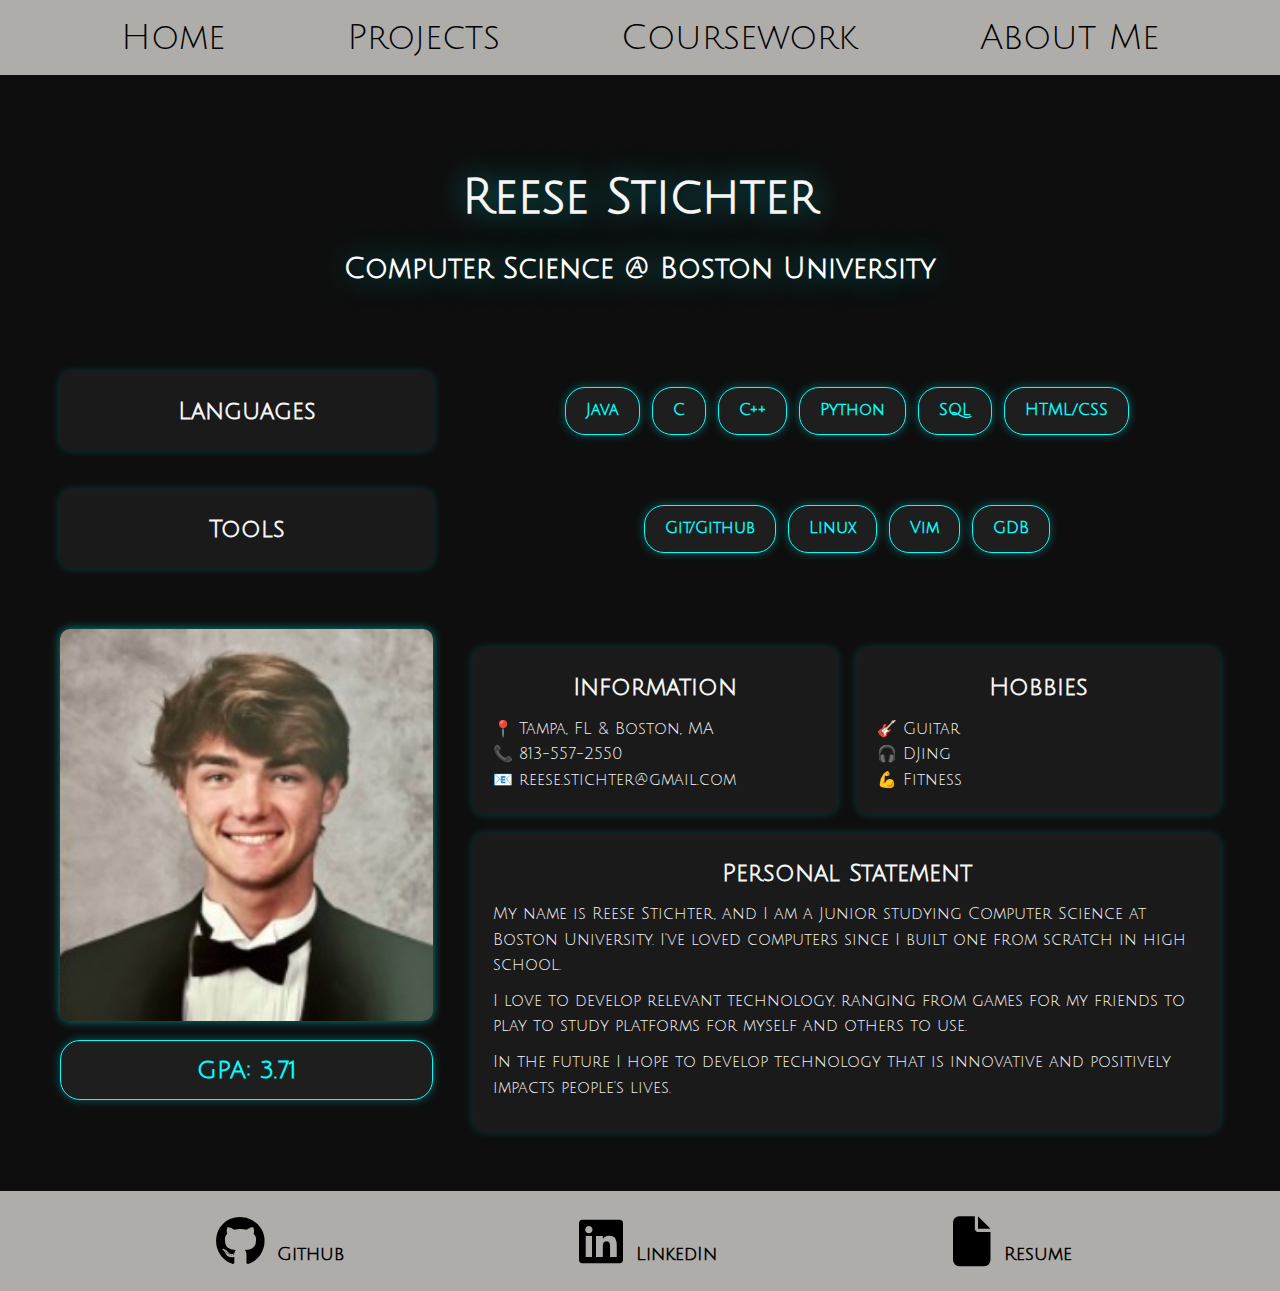
<file: aboutme/index.html>
<!DOCTYPE html>
<html lang="en">

<head>
  <!--Code to allow viewport and title to show, link stylesheet and load font-->
  <meta charset="UTF-8">
  <meta name="viewport" content="width=device-width, initial-scale=1.0">
  <title>About Me</title>

  <link rel="stylesheet" href="https://cdnjs.cloudflare.com/ajax/libs/font-awesome/6.5.0/css/all.min.css">
  <link href="https://fonts.googleapis.com/css2?family=Julius+Sans+One&display=swap" rel="stylesheet">
  <link rel="stylesheet" href="style.css">

  
</head>

<body>

  <header>
  <!--Header code for the fixed header-->
    <nav class="perm-header">
      <ul class="page-links">
        <li><a href="../index.html">Home</a></li>
        <li><a href="../projects/index.html">Projects</a></li>
        <li><a href="../coursework/index.html">Coursework</a></li>
        <li><a href="index.html">About Me</a></li>
      </ul>
    </nav>
  </header>

  <main>
    <!--Main code for the fixed header-->
    <div class="info-section">
      <h1>Reese Stichter</h1>
      <h2>Computer Science @ Boston University</h2>
    </div>
    <!--End of info section-->


    <!--Now begin grid for cards-->
    <section class="about-container">

      <div class="card">
        <h2 class="skill-title">Languages</h2>
      </div>
      <div class="skill-group">
        <span class="skill-button">Java</span>
        <span class="skill-button">C</span>
        <span class="skill-button">C++</span>
        <span class="skill-button">Python</span>
        <span class="skill-button">SQL</span>
        <span class="skill-button">HTML/CSS</span>
      </div>

      <div class="card">
        <h2 class="skill-title">Tools</h2>
      </div>
      <div class="skill-group">
        <span class="skill-button">Git/Github</span>
        <span class="skill-button">Linux</span>
        <span class="skill-button">Vim</span>
        <span class="skill-button">GDB</span>
      </div>

      <div>
        <img src="reese-headshot.png" alt="Reese Stichter Photo" class="profile-pic">
        <h3 class="skill-button">GPA: 3.71</h3>
      </div>

      <div class="card-section">

        <!--Information card-->
        <div class="card">
          <h3>Information</h3>
          <p>📍 Tampa, FL & Boston, MA</p>
          <p>📞 813-557-2550</p>
          <p>📧 reese.stichter@gmail.com</p>
        </div>

        <!--Hobbies card-->
        <div class="card">
          <h3>Hobbies</h3>
          <p>🎸 Guitar<br>🎧 DJing<br>💪 Fitness</p>
        </div>

        <!--Personal Paragraph card-->
        <div class="card">
          <h3>Personal Statement</h3>
          <div class="intro">
            <p>My name is Reese Stichter, and I am a Junior studying Computer Science at Boston University. I've loved computers since I built one from scratch in high school.<br></p>
            <p>I love to develop relevant technology, ranging from games for my friends to play to study platforms for myself and others to use.<br></p>
            <p>In the future I hope to develop technology that is innovative and positively impacts people's lives.</p>
          </div>
        </div>


      </div>
      <!--End of cards-->
    </section>
    <!--End of text areas-->
  </main>

  <footer>
        <!--Need Link section for GITHUB, LINKEDIN-->
        <div class="links">

            <a href="https://github.com/reesestic" target="_blank">
                <i class="fab fa-github"></i> 
                Github
            </a>

            <a href="https://www.linkedin.com/in/reese-stichter/" target="_blank">
                <i class="fab fa-linkedin"></i>
                LinkedIn
            </a>

            <a href="../Resume.pdf" target="_blank">
                <i class="fas fa-file"></i>   
                Resume
            </a>

        </div>
    </footer>

</body>

</html>
</file>
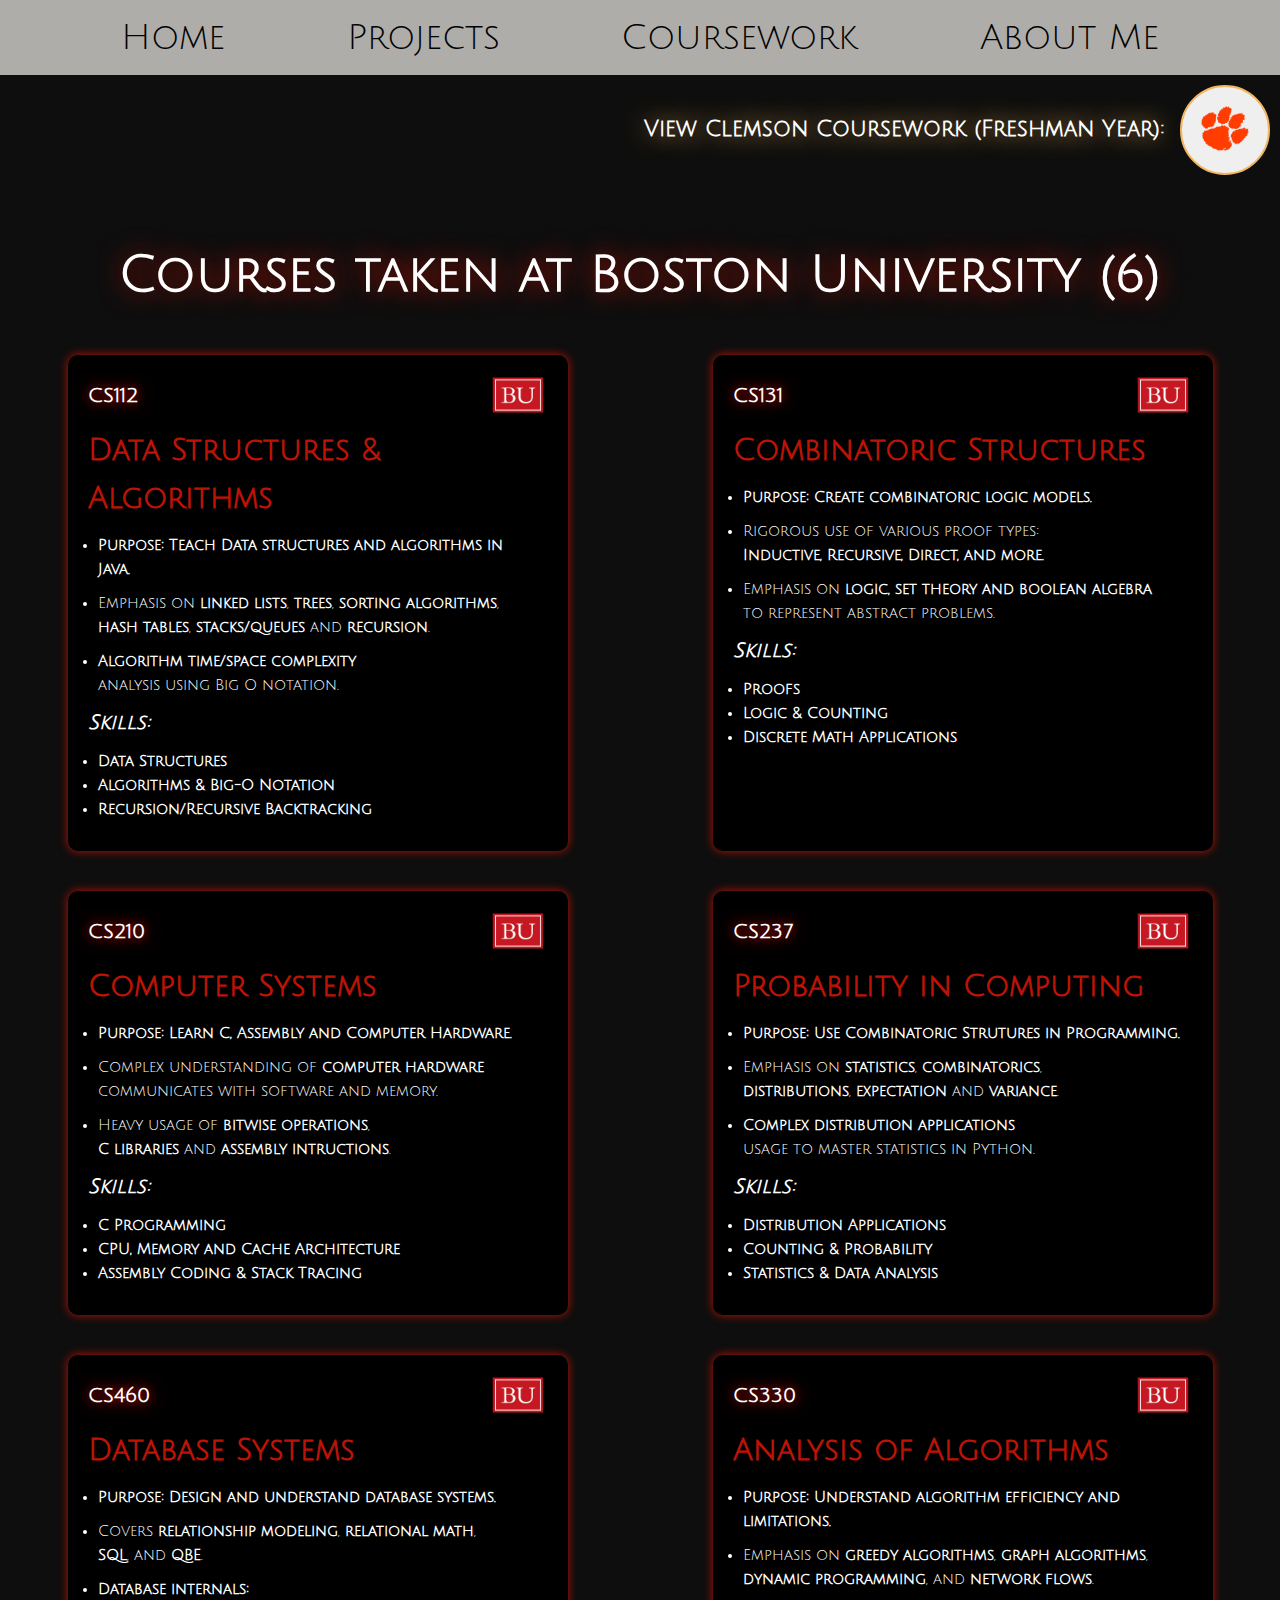
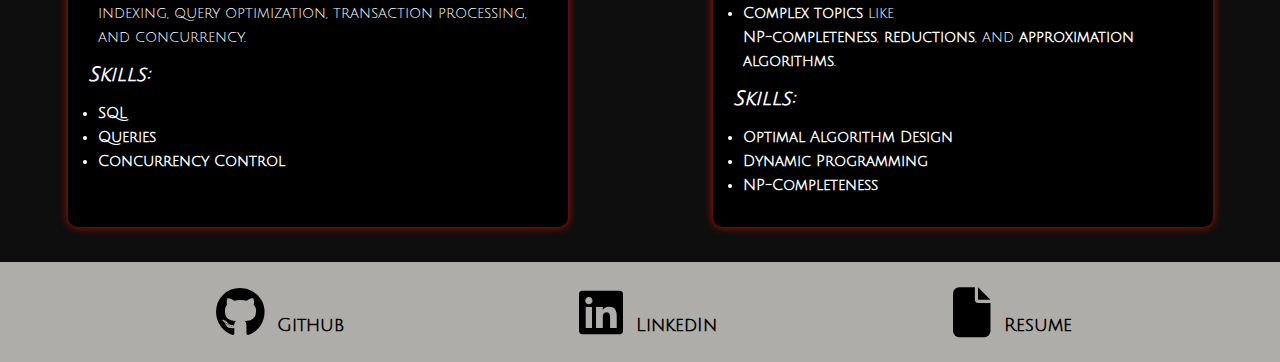
<file: coursework/index.html>
<!DOCTYPE html>
<html lang="en">

<head>

    <!--Makes the page like visible-->
    <meta charset="UTF-8">
    <meta name="viewport" content="width=device-width, initial-scale=1.0">
    <meta http-equiv="X-UA-Compatible" content="ie=edge">
    <title>Coursework</title>


    <!--CSS Imports for Font/Icons/CSS Sheets-->
    <link href="https://fonts.googleapis.com/css2?family=Julius+Sans+One&display=swap" rel="stylesheet">

    <link rel="stylesheet" href="https://cdnjs.cloudflare.com/ajax/libs/font-awesome/6.5.0/css/all.min.css">
    <link rel="stylesheet" href="style.css">
</head>

<body class="theme-bu">
    <header>
    <!--Header code for the fixed header-->
        <nav class="perm-header">
            <ul class="page-links">
                <li><a href="../index.html">Home</a></li>
                <li><a href="../projects/index.html">Projects</a></li>
                <li><a href="index.html">Coursework</a></li>
                <li><a href="../aboutme/index.html">About Me</a></li>
            </ul>
        </nav>

        <!--Code for bar with header and other stuff-->
        <div class="theme-toggle-bar">
            <span id="theme-view-coursework-text">View Clemson Coursework (Freshman Year):</span>
            <button id="theme-button">
                <!-- Make img and be dynamic -->
                 <img src="clemson-logo.png" alt="Clemson Logo" class="clemson-button">
            </button>
        </div>

    </header>

    <main>
        <h1 class="theme-school-text">Courses taken at Boston University (6)</h2>

        <!-- Now list cards-->
        <section class="theme-bu-cards">
            <!-- Cards: CS131, CS112, CS210, CS237-->

            <!--Card 1: CS112-->
            <div class="course-card">
                <h3>CS112</h3>
                <h2>Data Structures & Algorithms</h2>

                <img src="bu-logo.png" alt="BU Logo" class="school-logo">

                <ul class="course-desc">
                    <li>
                        <strong>Purpose: Teach Data structures and algorithms in Java.</strong>
                    </li>
                    <li>
                        Emphasis on <strong>linked lists</strong>, <strong>trees</strong>, <strong>sorting algorithms</strong>, <br><strong>hash tables</strong>, <strong>stacks/queues</strong> and <strong>recursion</strong>.
                    </li>
                    <li>
                        <strong>Algorithm time/space complexity</strong><br> analysis using Big O notation.
                    </li>
                </ul>

                <h4>
                    Skills: 
                </h4>
                <ul class="skills-list">
                    <li>
                        Data Structures
                    </li>
                    <li>
                        Algorithms & Big-O Notation
                    </li>
                    <li>
                        Recursion/Recursive Backtracking
                    </li>
                </ul>

                <i class="fa-solid fa-memo-circle-info"></i>
            </div>

            <!--Card 2: CS131-->
            <div class="course-card">
                <h3>CS131</h3>
                <h2>Combinatoric Structures</h2>

                <img src="bu-logo.png" alt="BU Logo" class="school-logo">

                <ul class="course-desc">
                    <li>
                        <strong>Purpose: Create combinatoric logic models.</strong>
                    </li>
                    <li>
                        Rigorous use of various proof types:<br>
                        <strong>Inductive, Recursive, Direct, and more.</strong>
                    </li>
                    <li>
                        Emphasis on <strong>logic, set theory and boolean algebra</strong><br> to represent abstract problems.
                    </li>
                </ul>

                <h4>
                    Skills: 
                </h4>
                <ul class="skills-list">
                    <li>
                        Proofs
                    </li>
                    <li>
                        Logic & Counting
                    </li>
                    <li>
                        Discrete Math Applications
                    </li>
                </ul>

                <i class="fa-solid fa-memo-circle-info"></i>
            </div>
            
            <!--Card 3: CS210-->
            <div class="course-card">
                <h3>CS210</h3>
                <h2>Computer Systems</h2>

                <img src="bu-logo.png" alt="BU Logo" class="school-logo">

                <ul class="course-desc">
                    <li>
                        <strong>Purpose: Learn C, Assembly and Computer Hardware.</strong>
                    </li>
                    <li>
                        Complex understanding of <strong>computer hardware</strong>
                        <br> communicates with software and memory.
                    </li>
                    <li>
                        Heavy usage of <strong>bitwise operations</strong>, 
                        <br><strong>C libraries</strong> and <strong>assembly intructions</strong>.
                    </li>
                </ul>

                <h4>
                    Skills: 
                </h4>
                <ul class="skills-list">
                    <li>
                        C Programming
                    </li>
                    <li>
                        CPU, Memory and Cache Architecture
                    </li>
                    <li>
                        Assembly Coding & Stack Tracing
                    </li>
                </ul>

                <i class="fa-solid fa-memo-circle-info"></i>
            </div>

            <!--Card 4: CS237-->
            <div class="course-card">
                <h3>CS237</h3>
                <h2>Probability in Computing</h2>

                <img src="bu-logo.png" alt="BU Logo" class="school-logo">

                <ul class="course-desc">
                    <li>
                        <strong>Purpose: Use Combinatoric Strutures in Programming.</strong>
                    </li>
                    <li>
                        Emphasis on <strong>statistics</strong>, <strong>combinatorics</strong>,
                         <br><strong>distributions</strong>, <strong>expectation</strong> and <strong>variance</strong>.
                    </li>
                    <li>
                        <strong>Complex distribution applications</strong>
                        <br> usage to master statistics in Python.
                    </li>
                </ul>

                <h4>
                    Skills: 
                </h4>
                <ul class="skills-list">
                    <li>
                        Distribution Applications
                    </li>
                    <li>
                        Counting & Probability
                    </li>
                    <li>
                        Statistics & Data Analysis
                    </li>
                </ul>

                <i class="fa-solid fa-memo-circle-info"></i>
            </div>

            <!--Card 5: CS460-->
            <div class="course-card">
                <h3>CS460</h3>
                <h2>Database Systems</h2>

                <img src="bu-logo.png" alt="BU Logo" class="school-logo">

                <ul class="course-desc">
                    <li>
                        <strong>Purpose: Design and understand database systems.</strong>
                    </li>
                    <li>
                        Covers <strong>relationship modeling</strong>, <strong>relational math</strong>,<br>
                        <strong>SQL</strong>, and <strong>QBE</strong>.
                    </li>
                    <li>
                        <strong>Database internals:</strong><br>
                        indexing, query optimization, transaction processing, and concurrency.
                    </li>
                </ul>

                <h4>Skills:</h4>
                <ul class="skills-list">
                    <li>
                        SQL
                    </li>
                    <li>
                        Queries
                    </li>
                    <li>
                        Concurrency Control
                    </li>
                </ul>

                <i class="fa-solid fa-memo-circle-info"></i>
            </div>

            <!--Card 6: CS330-->
            <div class="course-card">
                <h3>CS330</h3>
                <h2>Analysis of Algorithms</h2>

                <img src="bu-logo.png" alt="BU Logo" class="school-logo">

                <ul class="course-desc">
                    <li>
                        <strong>Purpose: Understand algorithm efficiency and limitations.</strong>
                    </li>
                    <li>
                        Emphasis on <strong>greedy algorithms</strong>, <strong>graph algorithms</strong>,<br>
                        <strong>dynamic programming</strong>, and <strong>network flows</strong>.
                    </li>
                    <li>
                        <strong>Complex topics</strong> like
                        <br> <strong>NP-completeness</strong>, <strong>reductions</strong>, and <strong>approximation algorithms</strong>.
                    </li>
                </ul>

                <h4>Skills:</h4>
                <ul class="skills-list">
                    <li>
                        Optimal Algorithm Design
                    </li>
                    <li>
                        Dynamic Programming
                    </li>
                    <li>
                        NP-Completeness
                    </li>
                </ul>

                <i class="fa-solid fa-memo-circle-info"></i>
            </div>

        </section>

        <section class="theme-clemson-cards">

            <!--Card 1: CPSC 1010-->
            <div class="course-card">
                <h3>CPSC 1010</h3>
                <h2>Computer Science 1</h2>

                <img src="bu-logo.png" alt="BU Logo" class="school-logo">

                <ul class="course-desc">
                    <li>
                        <strong>Purpose: Learn computing fundamentals in C.</strong>
                    </li>
                    <li>
                        Covers <strong> data types and functions</strong>, <strong>recursion</strong>,<br>
                        <strong>C memory model</strong>, and <strong>structs</strong>.
                    </li>
                    <li>
                        <strong>Teaches the basics of computer memory and:</strong><br>
                        basic programming using C language and libraries.
                    </li>
                </ul>

                <h4>Skills:</h4>
                <ul class="skills-list">
                    <li>
                        Programming in C
                    </li>
                    <li>
                        Programming Fundamentals
                    </li>
                    <li>
                        Functions & Recursion
                    </li>
                </ul>

                <i class="fa-solid fa-memo-circle-info"></i>
            </div>

            <!--Card 2: CPSC 1020-->
            <div class="course-card">
                <h3>CPSC 1020</h3>
                <h2>Computer Science 2</h2>

                <img src="bu-logo.png" alt="BU Logo" class="school-logo">

                <ul class="course-desc">
                    <li>
                        <strong>Purpose: Master coding in C/C++.</strong>
                    </li>
                    <li>
                        Covers <strong>C/C++ differences</strong>, <strong>data structures</strong>,<br>
                        <strong>debugging</strong>, and <strong>team-oriented projects</strong>.
                    </li>
                    <li>
                        <strong>Built 4 projects over the semester</strong><br>
                        to master modular programming and debugging.
                    </li>
                </ul>

                <h4>Skills:</h4>
                <ul class="skills-list">
                    <li>
                        C++ Programming
                    </li>
                    <li>
                        Team Coding Projects
                    </li>
                    <li>
                        Modular Programming/ Debugging
                    </li>
                </ul>

                <i class="fa-solid fa-memo-circle-info"></i>
            </div>

            <!--Card 3: MATH 3110-->
            <div class="course-card">
                <h3>MATH 3110</h3>
                <h2>Linear Algebra</h2>

                <img src="bu-logo.png" alt="BU Logo" class="school-logo">

                <ul class="course-desc">
                    <li>
                        <strong>Purpose: Master basics of linear algebra.</strong>
                    </li>
                    <li>
                        Covers <strong>matrix reduction</strong>, <strong>calculus</strong>,<br>
                        <strong>vector spaces</strong>, and <strong>eigenvalues and eigenspaces</strong>.
                    </li>
                    <li>
                        <strong>Strong emphasis on matrix algebra</strong><br>
                        proofs, polynominals, and linear transformations.
                    </li>
                </ul>

                <h4>Skills:</h4>
                <ul class="skills-list">
                    <li>
                        Matrix Algebra
                    </li>
                    <li>
                        Linear Transformations
                    </li>
                    <li>
                        Vectors/Eigenspaces
                    </li>
                </ul>

                <i class="fa-solid fa-memo-circle-info"></i>
            </div>

            <!--Card 2: ECE 1990-->
            <div class="course-card">
                <h3>ECE 1990</h3>
                <h2>Robot Networks</h2>

                <img src="bu-logo.png" alt="BU Logo" class="school-logo">

                <ul class="course-desc">
                    <li>
                        <strong>Purpose: Study/Improve image classification LLM.</strong>
                    </li>
                    <li>
                        Covers <strong>Pytorch</strong>, <strong>SGD</strong>, <strong>debugging</strong>, 
                        <br>and <strong>editing step values for accuracy</strong>.
                    </li>
                    <li>
                        <strong>Analyzed how LLMs learn and improve</strong><br>
                        to better understand AI and machine learning.
                    </li>
                </ul>

                <h4>Skills:</h4>
                <ul class="skills-list">
                    <li>
                        Pytorch
                    </li>
                    <li>
                        LLMs
                    </li>
                    <li>
                        AI/ML
                    </li>
                </ul>

                <i class="fa-solid fa-memo-circle-info"></i>
            </div>

        </section>
    </main>

    <footer>
        <!--Need Link section for GITHUB, LINKEDIN-->
        <div class="links">

            <a href="https://github.com/reesestic" target="_blank">
                <i class="fab fa-github"></i> 
                Github
            </a>

            <a href="https://www.linkedin.com/in/reese-stichter/" target="_blank">
                <i class="fab fa-linkedin"></i>
                LinkedIn
            </a>

            <a href="Resume.pdf" target="_blank">
                <i class="fas fa-file"></i>   
                Resume
            </a>

        </div>
    </footer>

</body>

<script src="script.js"></script>

</html>


<!--Classes: perm-header, page-links -->
</file>
<file: aboutme/style.css>
* {
    margin: 0;
    padding: 0;
    box-sizing: border-box;
    font-family: 'Julius Sans One', sans-serif;
}

body {
    background-color: #0e0e0e;
    color: #f5f5f5;
    line-height: 1.6;
}

main {
    padding-top: 85px;
}

.perm-header {
    position: relative;
    height: 75px;
    width:100%;
    background-color: hsla(44, 22%, 94%, 0.7);
}

.page-links {
    display: flex;
    justify-content: space-evenly;
    height: 100%;
}

.page-links li {
    display: flex;
    align-items: center;    /* vertical centering ✅ */
    justify-content: center; /* optional: horizontal centering */
    height: 100%;
    font-size: 35px;
}

.page-links a {
    display: flex;
    height: 100%;
    text-decoration: none;
    color: #000;
    align-items: center;
}

.page-links a:hover {
    color: #00ffff;
    transform: scale(1.3);
}

.about-container {
    display: grid;
    grid-template-columns: 1fr 2fr;
    gap: 40px;
    max-width: 1200px;
    margin: auto;
    padding: 60px 20px;
    align-items: center;
}

.about-container h3 {
    font-size: 24px;
    margin-bottom: 10px;
    text-align: center;
}

.skill-title {
    text-align: center;
    align-items: center;
}

.profile-pic {
    width: 100%;
    border-radius: 10px;
    box-shadow: 0 0 10px rgba(0,255,255,0.5);
    margin-bottom: 10px;
}

.info-section {
    text-align: center;
    font-size: 48px;
    margin-bottom: 10px;
    text-shadow: 0 0 30px rgba(0,255,255,0.5);

}

.info-section h1 {
    font-size: 48px;
    margin-bottom: 10px;
}

.info-section h2 {
    font-size: 28px;
    color: #fff;
    margin-bottom: 20px;
}

.skill-group {
  display: flex;
  flex-wrap: wrap;
  justify-content: center;
  gap: 12px;
}

.skill-button {
    flex: 0 0 auto;
    background-color: #1e1e1e;
    padding: 10px 20px;
    border-radius: 20px;
    border: 1px solid #00ffff;
    color: #00ffff;
    font-weight: bold;
    box-shadow: 0 0 10px #00ffff55;
}

.card-section {
    display: flex;
    flex-wrap: wrap;
    gap: 20px;
    margin-top: 40px;
}

.card {
    flex: 1 1 300px;
    background-color: #1a1a1a;
    padding: 20px;
    border-radius: 10px;
    box-shadow: 0 0 10px rgba(0,255,255,0.2);
}

.intro p {
    margin-bottom: 10px;
}


footer {
    background-color: hsla(44, 22%, 94%, 0.7);
    padding: 20px 0;
    position: relative;
    bottom: 0;
    width: 100%;
    height: 100px;

    display: flex;
    align-items: center;
    justify-content: center;
    flex-direction: column;
}

footer i {
    transition: transform 0.3s;
    margin: 7px;
    font-size: 50px;
}

.links {
    width: 100%;
    display: flex;
    justify-content: space-evenly;
    align-items: center;
    gap:20px;
    font-size:18px;
}

.links a {
    text-decoration: none;
    color: black;
    font-weight: bold;
    font-size:18px;
}

.links a:hover {
    color: #00ffff;
}

.links a:hover i {
    transform: scale(1.3);
    color: #00ffff;
}
</file>
<file: coursework/style.css>
* {
    margin: 0;
    padding: 0;
    box-sizing: border-box;
    font-family: 'Julius Sans One', sans-serif;
}

body {
    background-color: #0e0e0e;
    color: #f5f5f5;
    line-height: 1.6;
}

main {
    padding-top: 85px;
}

.perm-header {
    position: relative;
    height: 75px;
    width:100%;
    background-color: hsla(44, 22%, 94%, 0.7);
}

.page-links {
    display: flex;
    justify-content: space-evenly;
    height: 100%;
}

.page-links li {
    display: flex;
    align-items: center;    /* vertical centering ✅ */
    justify-content: center; /* optional: horizontal centering */
    height: 100%;
    font-size: 35px;
}

.page-links a {
    display: flex;
    height: 100%;
    text-decoration: none;
    color: #000;
    align-items: center;
}

.page-links a:hover {
    color: var(--accent);
    transform: scale(1.3);
}


.theme-toggle-bar {
    display: flex;
    justify-content: flex-end;
    align-items: center;

    gap: 15px;
    margin: 10px 10px 0px 20px;
    border-radius: 12px;
}

#theme-view-coursework-text {
    font-size: 22px;
    font-weight: 600;
    color: white;
    text-shadow: 0 0 25px var(--other-accent)
}

#theme-button {
    border: 2px solid var(--other-accent);
    transition: all 0.2s;

    height: 90px;
    width: 90px;
    border-radius: 50%;
}

.clemson-button {
    max-height: 95%;
    max-width: 95%;
    object-fit: contain;
}

#theme-button:hover {
    transform: scale(1.2);
    background-color: white;
    color: black;
}

footer {
    background-color: hsla(44, 22%, 94%, 0.7);
    padding: 20px 0;
    position: relative;
    bottom: 0;
    width: 100%;
    height: 100px;

    display: flex;
    align-items: center;
    justify-content: center;
    flex-direction: column;
}

footer i {
    transition: transform 0.3s;
    margin: 7px;
    font-size: 50px;
}

.links {
    width: 100%;
    display: flex;
    justify-content: space-evenly;
    align-items: center;
    gap:20px;
    font-size:18px;
}

.links a {
    text-decoration: none;
    color: black;
    font-weight: bold;
    font-size:18px;
}

.links a:hover {
    color: var(--accent);
}

.links a:hover i {
    transform: scale(1.3);
    color: var(--accent);
}

/* Themes */
.theme-clemson {
    --accent: #f2b661;
    color: white;

    --other-accent: #bd1304;
}

.theme-bu {
    --accent: #bd1304;
    color: white;

    --other-accent: #f2b661;
}

.theme-school-text {
    font-size: 50px;
    text-align: center;
    margin: -25px auto 25px;
    text-shadow: 0 0 25px var(--accent)
}

.theme-bu-cards {
    display: flex;
    flex-wrap: wrap;
    gap: 10px;
    margin: 20px auto;
}

.theme-clemson-cards {
    display: flex;
    flex-wrap: wrap;
    gap: 10px;
    margin: 20px auto;
}

/* CARDS STYLE */
.course-card {
    position: relative;
    background-color: black;
    padding: 20px;
    color: white;
    border-radius: 10px;
    box-shadow: 0 0 10px var(--accent);
    margin: 15px auto;

    flex: 1 1 500px;
    min-width: 450px;
    max-width: 500px;
}

/*The un-english class title (CPSC 1020)*/
.course-card h2 {
    margin: 0;
    color: var(--accent);
    font-size: 30px;
}

/*The english class title (Intro to CS)*/
.course-card h3 {
    margin: 5px 0 15px;
    font-size: 20px;
    color: white;
    text-shadow: 0 0 10px var(--accent), 0 0 20px var(--accent);

}

.course-card .course-desc li {
    margin: 10px;
    font-size: 15px;
}

/*Skills gained in class*/
.course-card .skills-list {
    margin: 10px;
    font-size: 17px;
    font-weight: bold;
}

.course-card h4 {
    font-style: italic;
    font-size: 20px;
}

.course-card .skills-list li {
    font-size: 15px;
}

.course-card .school-logo {
    position: absolute;
    top: -10px;
    right: 0px;
    width: 100px;
    height: auto;
    max-height: 100px; 
    object-fit: contain;
}

.course-card i {
    position: absolute;
    bottom: 20px;
    right: 20px;
    color: var(--accent);
    font-size: 1.3rem;
    text-decoration: none;
}
</file>
